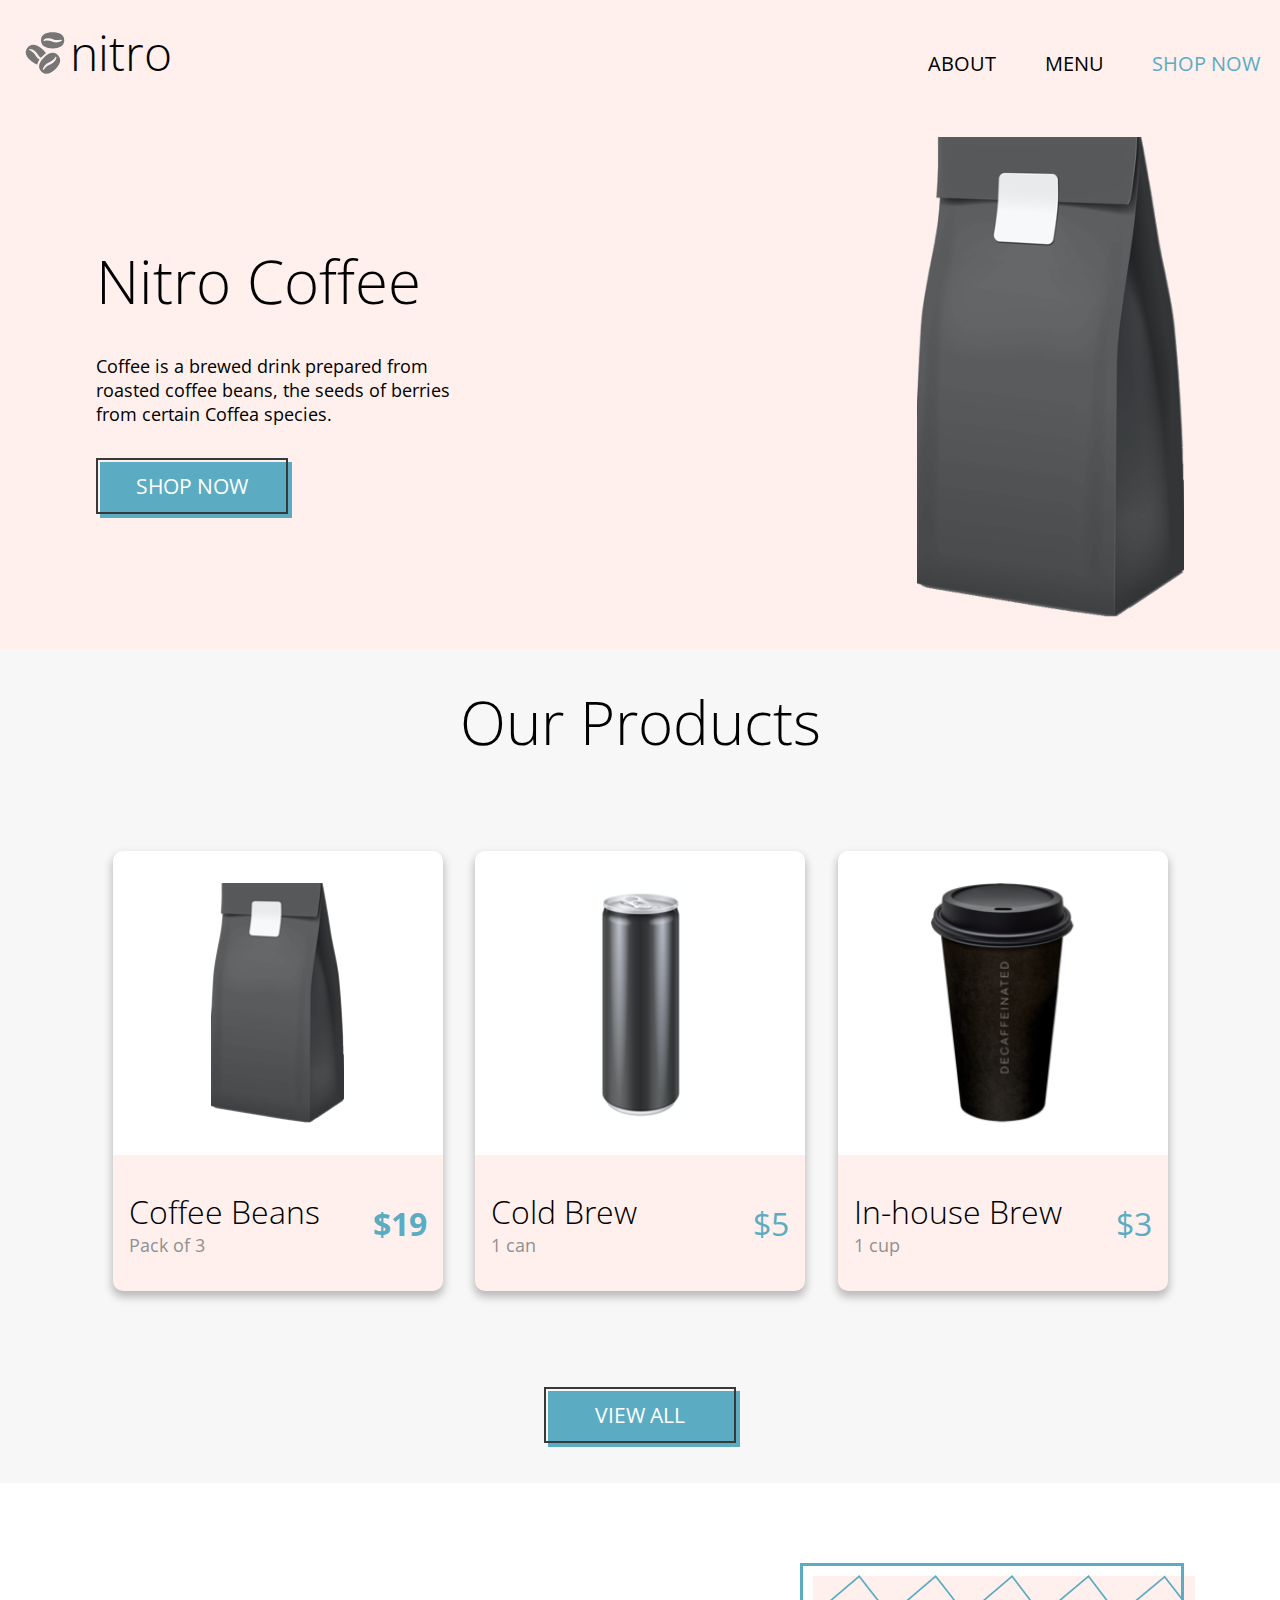
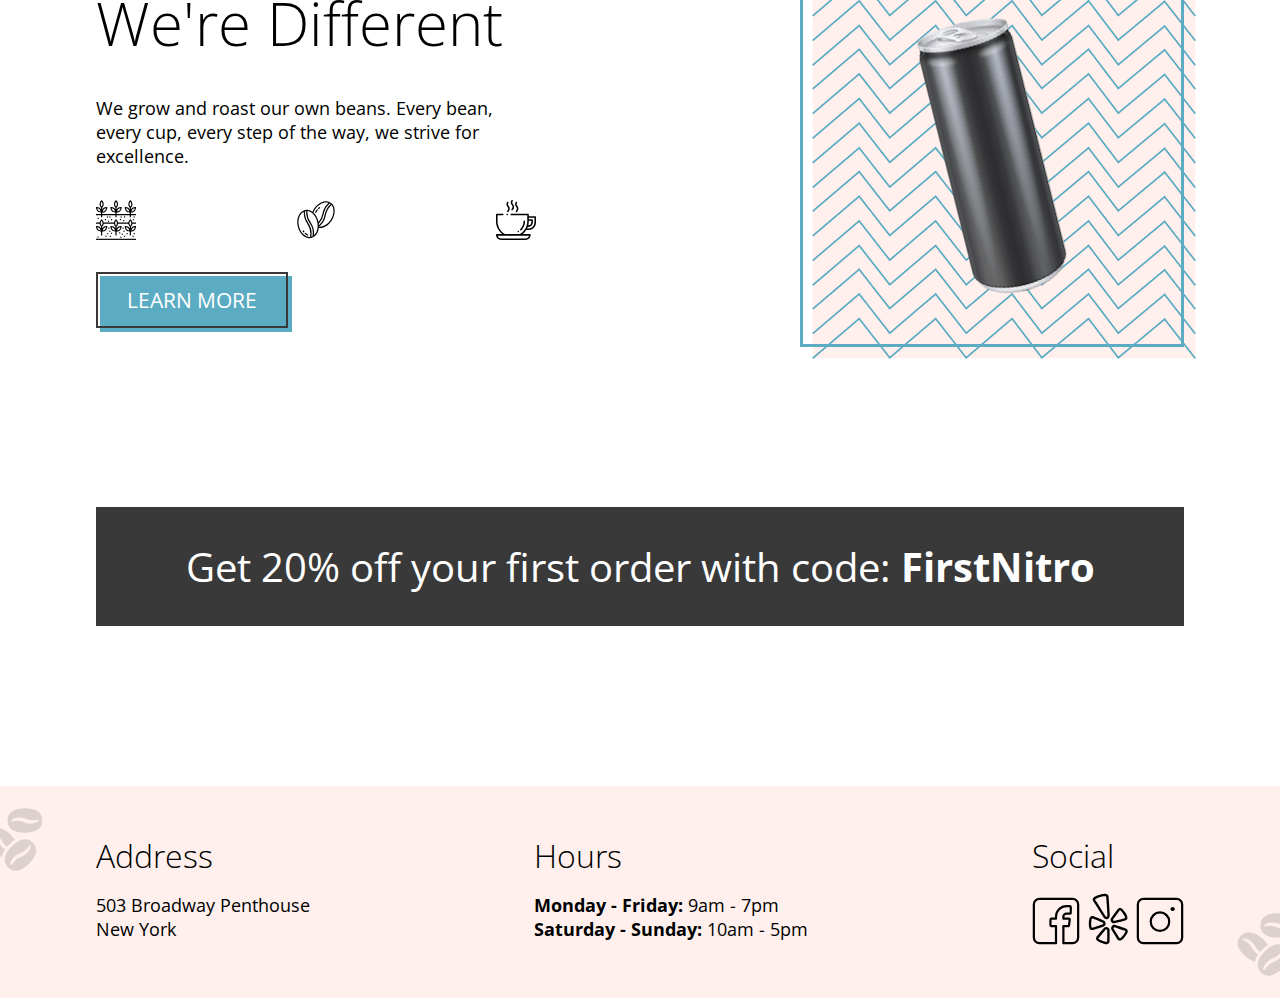
<file: index.html>
<!DOCTYPE html>
<html lang="en">
<head>
    <meta charset="UTF-8">
    <meta name="viewport" content="width=device-width, initial-scale=1.0">
    <link href="https://fonts.googleapis.com/css2?family=Open+Sans:ital,wght@0,300;0,400;0,600;0,700;1,400&display=swap" rel="stylesheet">
    <title>Coffee Shop - Home</title>
    <link rel="stylesheet" href="./scss/landing.css">
</head>
<body>
    <!-- site-header block -->
    <header>
        <section class="site-header">
            <!-- site-header__logo-link element -->
            <a class="site-header__logo-link" href="./index.html">
                <!-- site-header__logo-img element -->
                <img class="site-header__logo-img" src="./assets/logos/coffee-beans-logo-and-footer.svg" alt="coffee bean logo">
                <!-- site-header__company-name element -->
                <h3 class="site-header__company-name">nitro</h3>
            </a>
            <!-- page-nav block -->
            <nav class="page-nav">
                <!-- page-nav__list element -->
                <ul class="page-nav__list">
                    <!-- page-nav__item element -->
                    <li class="page-nav__item"><a class="page-nav__link" href="./index.html">ABOUT</a></li>
                    <li class="page-nav__item"><a class="page-nav__link" href="./pages/menu.html">MENU</a></li>
                    <!-- page-nav__item-marked modifier -->
                    <li class="page-nav__item page-nav__item--marked"><a class="page-nav__link" href="#">SHOP NOW</a></li>
                </ul>
            </nav>
        </section>
    </header>
    <main>
        <!-- banner block -->
        <section class="banner">
            <div class="banner-text">
                <!-- banner__title element -->
                <h1 class="banner__title">Nitro Coffee</h1>
                <!-- banner__desc -->
                <p class="banner__desc">Coffee is a brewed drink prepared from roasted coffee beans, the seeds of berries from certain Coffea species.</p>
                <div class="btn-container">
                    <!-- btn block -->
                    <a class="btn flexbox-center" href="#">SHOP NOW</a>
                    <div class="btn-background"></div>
                </div>
            </div>
                <!-- banner__img element -->
            <img class="banner__img" src="./assets/products/coffeebeans-hero.png" alt="coffee bag">
        </section>
        <!-- product-section block -->
        <section class="product-section">
            <!-- product-section__title element -->
            <h2 class="product-section__title">Our Products</h2>
            <!-- product-section__content -->
            <div class="product-section__content">
                <!-- card block -->
                <article class="card">
                    <div class="card__img-div">
                        <!-- card__img element -->
                        <img class="card__img" src="./assets/products/coffeebeans.png" alt="coffee beans">
                    </div>
                    <div class="card__label">
                        <div class="card__text">
                            <!-- card__item-name element -->
                            <h3 class="card__item-name">Coffee Beans</h3>
                            <p class="card_item-unit">Pack of 3</p>
                        </div>
                        <!-- price block price-size-up modifier -->
                        <p class="price price--size-up bold">$19</p>
                    </div>
                </article>
                <article class="card">
                    <div class="card__img-div">
                        <img class="card__img" src="./assets/products/coldbrew.png" alt="cold brew">
                    </div>
                    <div class="card__label">
                        <div class="card__text">
                            <!-- card__item-name element -->
                            <h3 class="card__item-name">Cold Brew</h3>
                            <p class="card_item-unit">1 can</p>
                        </div>
                        <!-- price block price-size-up modifier -->
                        <p class="price price--size-up">$5</p>
                    </div>
                </article>
                <article class="card">
                    <div class="card__img-div">
                        <img class="card__img" src="./assets/products/inhousebrew.png" alt="in-house brew">
                    </div>
                    <div class="card__label">
                        <div class="card__text">
                            <!-- card__item-name element -->
                            <h3 class="card__item-name">In-house Brew</h3>
                            <p class="card_item-unit">1 cup</p>
                        </div>
                        <!-- price block price-size-up modifier -->
                        <p class="price price--size-up">$3</p>
                    </div>
                </article>
            </div>
            <div class="view-btn flexbox-center">
                <div class="btn-container">
                    <a class="btn flexbox-center" href="#">VIEW ALL</a>
                    <div class="btn-background"></div>
                </div>
            </div>
        </section>
        <!-- about block -->
        <section class="about">
            <div class="about-text">
                <!-- about__title element -->
                <h1 class="about__title">We're Different</h1>
                <!-- about__desc -->
                <p class="about__desc">We grow and roast our own beans. Every bean, every cup, every step of the way, we strive for excellence.</p>
                <div class="about__icon-set">
                    <img class="about__icon" src="./assets/icons/planting.svg" alt="plants icon">
                    <img class="about__icon" src="./assets/icons/coffee-beans.svg" alt="coffee beans icon">
                    <img class="about__icon" src="./assets/icons/coffee-cup.svg" alt="coffee cup icon">
                </div>
                <div class="btn-container">
                    <a class="btn flexbox-center" href="#">LEARN MORE</a>
                    <div class="btn__border"></div>
                    <div class="btn-background"></div>
                </div>
            </div>
            <div class="about__img-set">
                <img class="about__img-background" src="./assets/background/coldbrewbackground.png" alt="cold brew background">
                <div class="about__img-border"></div>
                <img class="about__img-item" src="./assets/products/tiltedcan.png" alt="tilted can">
            </div>
        </section>
        <div class="discount">
            <p class="discount__text">Get 20% off your first order with code: <span class="bold">FirstNitro</span></p>
        </div>
    </main>
    <footer class="footer-section">
        <div class="footer-subsection">
            <h3 class="footer-subsection__title">Address</h3>
            <p class="footer-subsection__content">
                503 Broadway Penthouse<br>
                New York
            </p>
        </div>
        <div class="footer-subsection">
            <h3 class="footer-subsection__title">Hours</h3>
            <p class="footer-subsection__content">
                <span class="bold">Monday - Friday:</span> 9am - 7pm<br>
                <span class="bold">Saturday - Sunday:</span> 10am - 5pm
            </p>
        </div>
        <div class="footer-subsection">
            <h3 class="footer-subsection__title">Social</h3>
            <a class="footer-subsection__link" href="https://facebook.com"><img class="social-logo" src="./assets/logos/Facebook-Icon.svg" alt="facebook"></a>
            <a class="footer-subsection__link" href="https://yelp.com"><img class="social-logo" src="./assets/logos/Yelp-Icon.svg" alt="yelp"></a>
            <a class="footer-subsection__link" href="https://instagram.com"><img class="social-logo" src="./assets/logos/Instagram-Icon.svg" alt="instagram"></a>
        </div>
        <img class="footer-logo footer-logo__1" src="./assets/logos/coffee-beans-logo-and-footer.svg" alt="coffee bean logo">
        <img class="footer-logo footer-logo__2" src="./assets/logos/coffee-beans-logo-and-footer.svg" alt="coffee bean logo">
    </footer>
</body>
</html>
</file>
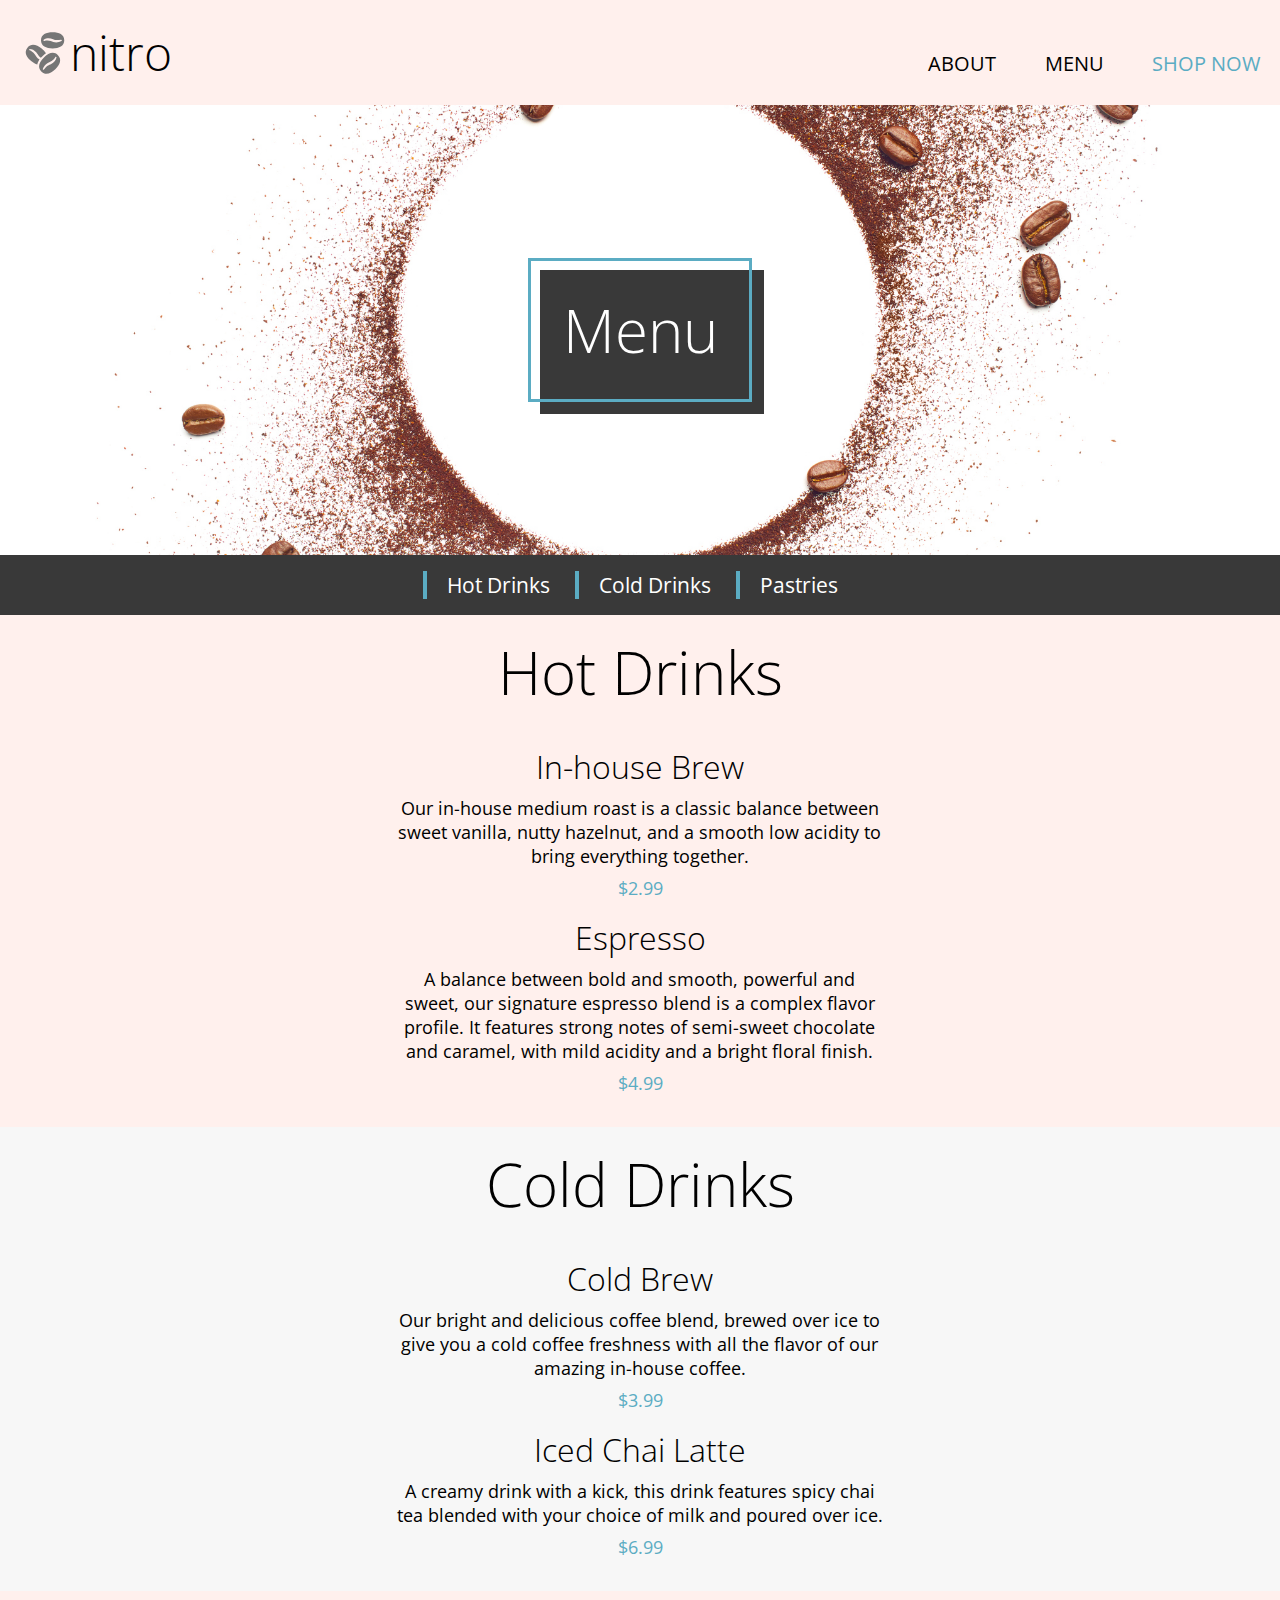
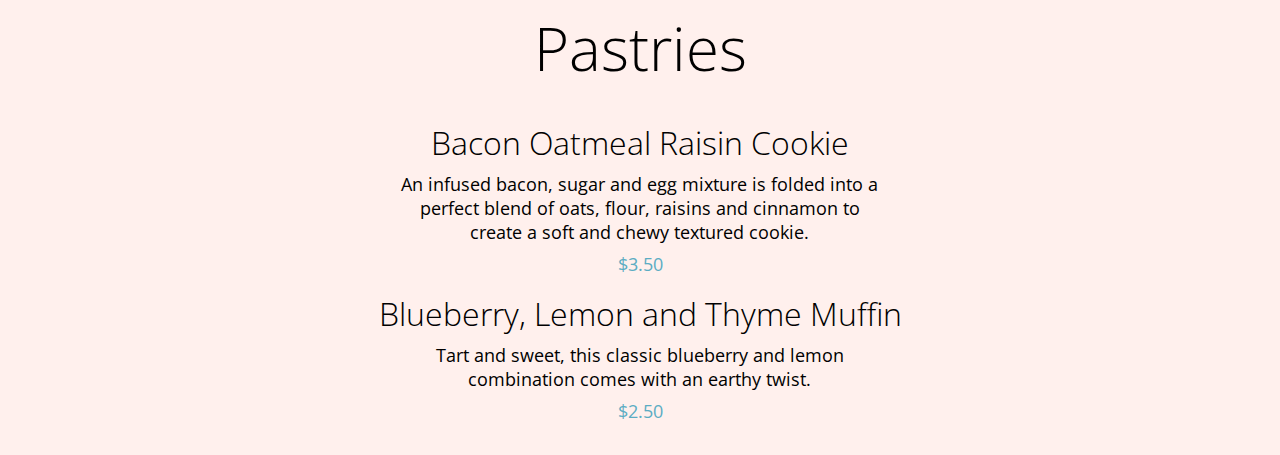
<file: pages/menu.html>
<!DOCTYPE html>
<html lang="en">
<head>
    <meta charset="UTF-8">
    <meta name="viewport" content="width=device-width, initial-scale=1.0">
    <link href="https://fonts.googleapis.com/css2?family=Open+Sans:ital,wght@0,300;0,400;0,600;0,700;1,400&display=swap" rel="stylesheet">
    <title>Coffee Shop - Menu</title>
    <link rel="stylesheet" href="../scss/menu.css">
</head>
<body>
    <!-- site-header block -->
    <header>
        <section class="site-header">
            <!-- site-header__logo-link element -->
            <a class="site-header__logo-link" href="../index.html">
                <!-- site-header__logo-img element -->
                <img class="site-header__logo-img" src="../assets/logos/coffee-beans-logo-and-footer.svg" alt="coffee bean logo">
                <!-- site-header__company-name element -->
                <h3 class="site-header__company-name">nitro</h3>
            </a>
            <!-- page-nav block -->
            <nav class="page-nav">
                <!-- page-nav__list element -->
                <ul class="page-nav__list">
                    <!-- page-nav__item element -->
                    <li class="page-nav__item"><a class="page-nav__link" href="../index.html">ABOUT</a></li>
                    <li class="page-nav__item"><a class="page-nav__link" href="./menu.html">MENU</a></li>
                    <!-- page-nav__item-marked modifier -->
                    <li class="page-nav__item page-nav__item--marked"><a class="page-nav__link" href="#">SHOP NOW</a></li>
                </ul>
            </nav>
        </section>
    </header>
    <main>
        <!-- menu-banner block -->
        <section class="menu-banner flexbox-center">
            <div class="menu-banner__text-container flexbox-center">
                <!-- menu-banner__text element -->
                <h1 class="menu-banner__text flexbox-center">Menu</h1>
                <div class="menu-banner__text-background"></div>
            </div>
        </section>
        <!-- menu-subnav block -->
        <nav class="menu-subnav">
            <!-- menu-subnav__list element -->
            <ul class="menu-subnav__list">
                <!-- menu-subnav__item element -->
                <li class="menu-subnav__item"><a class="menu-subnav__link" href="#hot_drinks">Hot Drinks</a></li>
                <li class="menu-subnav__item"><a class="menu-subnav__link" href="#cold_drinks">Cold Drinks</a></li>
                <li class="menu-subnav__item"><a class="menu-subnav__link" href="#pastries">Pastries</a></li>
            </ul>
        </nav>
        <!-- menu block -->
        <div class="menu">
            <!-- menu__hot-drinks element -->
            <article class="menu__item menu__item--hot-drinks">
                <!-- menu__title element -->
                <h2 class="menu__title" id="hot_drinks">Hot Drinks</h2>
                
                <!-- menu__item element -->
                <h3 class="menu__item-name">In-house Brew</h3>
                <!-- menu__description element -->
                <p class="menu__item-desc">Our in-house medium roast is a classic balance between sweet vanilla, nutty hazelnut, and a smooth low acidity to bring everything together.</p>
                <p class="price">$2.99</p>

                <h3 class="menu__item-name">Espresso</h3>
                <p class="menu__item-desc">A balance between bold and smooth, powerful and sweet, our signature espresso blend is a complex flavor profile. It features strong notes of semi-sweet chocolate and caramel, with mild acidity and a bright floral finish.</p>
                <p class="price">$4.99</p>

            </article>
            <article class="menu__item menu__item--cold-drinks">
                <h2 class="menu__title" id="cold_drinks">Cold Drinks</h2>

                <h3 class="menu__item-name">Cold Brew</h3>
                <p class="menu__item-desc">Our bright and delicious coffee blend, brewed over ice to give you a cold coffee freshness with all the flavor of our amazing in-house coffee.</p>
                <p class="price">$3.99</p>

                <h3 class="menu__item-name">Iced Chai Latte</h3>
                <p class="menu__item-desc">A creamy drink with a kick, this drink features spicy chai tea blended with your choice of milk and poured over ice.</p>
                <p class="price">$6.99</p>

            </article>
            <article class="menu__item menu__item--pastries">
                <h2 class="menu__title" id="pastries">Pastries</h2>

                <h3 class="menu__item-name">Bacon Oatmeal Raisin Cookie</h3>
                <p class="menu__item-desc">An infused bacon, sugar and egg mixture is folded into a perfect blend of oats, flour, raisins and cinnamon to create a soft and chewy textured cookie.</p>
                <p class="price">$3.50</p>

                <h3 class="menu__item-name">Blueberry, Lemon and Thyme Muffin</h3>
                <p class="menu__item-desc">Tart and sweet, this classic blueberry and lemon combination comes with an earthy twist.</p>
                <p class="price">$2.50</p>
                
            </article>
        </div>
    </main>
</body>
</html>
</file>
<file: scss/landing.css>
* {
  margin: 0;
  padding: 0;
  box-sizing: border-box;
}

body {
  font-family: "Open Sans";
  font-weight: 400;
}

h1, h2 {
  font-size: 3.75rem; /* 60px */
  font-weight: 300;
}

h3 {
  font-size: 2rem; /* 33px */
  font-weight: 300;
}

li {
  list-style-type: none;
}

p {
  font-size: 1.1rem; /* 18px */
  font-weight: 400;
}

/*
 * site-header block
 * ------------------------------------------------
 */
.site-header {
  background-color: #FFF0ED;
  padding: 1.25em;
  display: flex;
  justify-content: space-between;
  align-items: baseline;
}

.site-header__logo-link {
  display: flex;
  align-items: baseline;
  text-decoration: none;
  color: black;
}

.site-header__company-name {
  display: inline-block;
  font-size: 3rem; /* overrides h3 */
  font-weight: 300; /* overrides h3 */
}

.site-header__logo-img {
  align-self: center;
  width: 3.125rem;
}

/*
 * page-nav block
 * ------------------------------------------------
 */
.page-nav {
  font-size: 1.25rem;
  width: 22rem;
  padding-left: 1.25rem;
}

.page-nav a {
  text-decoration: none;
  color: black;
}

.page-nav a:hover, .page-nav a:active {
  color: #5BACC3;
}

.page-nav__list {
  display: flex;
  justify-content: space-between;
  flex-wrap: wrap;
}

.page-nav__item {
  display: inline-block;
  /* padding: 0em 1.25rem 0 1.25rem; */
}

.page-nav__item--marked a {
  color: #5BACC3;
}

/* -- not used -- */
/* .page-nav__link {
} */
.flexbox-center {
  display: flex;
  align-items: center;
  justify-content: center;
}

.bold {
  font-weight: 700;
}

@keyframes full-rotation {
  from {
    transform: rotate(0deg);
  }
  to {
    transform: rotate(360deg);
  }
}
@keyframes color-flash {
  0% {
    background-color: #393939;
  }
  50% {
    background-color: #5BACC3;
  }
  100% {
    background-color: #393939;
  }
}
/*
 * banner block
 * ------------------------------------------------
 */
.banner {
  background-color: #FFF0ED;
  display: flex;
  justify-content: space-between;
  align-items: center;
  padding: 2rem 6rem;
}

.banner__desc {
  margin: 2rem 0;
  width: 22.5rem;
}

.banner__img {
  /* 280px 17.5rem */
  height: 30rem;
}

/*
 * btn block
 * ------------------------------------------------
 */
.btn-container {
  position: relative;
  display: flex;
}

.btn {
  text-decoration: none;
  color: #FFF;
  font-size: 1.3125rem;
  width: 12rem;
  height: 3.5rem;
  border: 2px solid #393939;
  background-color: rgba(255, 255, 255, 0);
  z-index: 10;
}
.btn:active {
  transform: translate(0.25rem, 0.25rem);
}
.btn-background {
  width: 12rem;
  height: 3.5rem;
  background-color: #5BACC3;
  position: absolute;
  top: 0.25rem;
  left: 0.25rem;
}

/*
 * product-section block
 * ------------------------------------------------
 */
.product-section {
  display: flex;
  flex-direction: column;
  background-color: #F7F7F7;
}

.product-section__title {
  margin: 2rem 0;
  text-align: center;
}

.product-section__content {
  display: flex;
  justify-content: space-evenly;
  flex-wrap: wrap;
  /* text-align: center; */
  margin: 2.5rem 0;
  padding: 0 6rem;
}

/*
 * card block
 * ------------------------------------------------
 */
.card {
  display: block;
  width: 20.625rem; /* 330px */
  height: 27.5rem; /* 440px */
  box-shadow: 0 5px 9px 1px rgba(0, 0, 0, 0.25);
  border-radius: 0.625rem; /* 10px */
  margin: 1rem 1rem;
  background-color: #FFF0ED;
  /* prevents overflow of white background color from .card__img-div */
  overflow: hidden;
}

.card__img-div {
  background-color: #FFF;
  padding: 2rem;
}

.card__img {
  display: block;
  margin: auto;
  height: 15rem;
}

.card__label {
  display: flex;
  justify-content: space-between;
  align-items: center;
  height: 8.5rem;
  padding: 1rem;
}

.card__text {
  display: flex;
  flex-direction: column;
}

/* -- not used -- */
/* .card__item-name {
} */
.card_item-unit {
  color: #909090;
}

.price {
  color: #5BACC3;
}

.price--size-up {
  /* 33px */
  font-size: 2rem;
}

.view-btn {
  margin: 2.5rem 0;
  /* height: 8rem; */
}

/*
 * About Section
 * ------------------------------------------------
 */
.about {
  display: flex;
  justify-content: space-between;
  align-items: center;
  padding: 5rem 6rem;
}

.about__desc {
  margin: 2rem 0;
  width: 27.5rem;
}

.about__icon-set {
  display: flex;
  justify-content: space-between;
  margin: 2rem 0;
}

.about__icon {
  width: 2.5rem;
}

.about__img-set {
  position: relative;
  display: flex;
}

.about__img-background {
  height: 24rem;
  position: relative;
  top: 0.75rem;
  left: 0.75rem;
}
.about__img-background:hover ~ .about__img-item {
  animation: full-rotation 2s linear infinite;
}

.about__img-border {
  height: 24rem;
  width: 24rem;
  border: 3px solid #5BACC3;
  position: absolute;
}
.about__img-border:hover ~ .about__img-item {
  animation: full-rotation 2s linear infinite;
}

.about__img-item {
  position: absolute;
  top: calc(50% - 138.5px);
  left: calc(50% - 76px);
}
.about__img-item:hover {
  animation: full-rotation 2s linear infinite;
}

/*
 * Discount Section
 * ------------------------------------------------
 */
.discount {
  padding: 5rem 6rem;
}

.discount__text {
  background-color: #393939;
  color: #FFF;
  width: 100%;
  text-align: center;
  /* 45px */
  font-size: 2.5rem;
  padding: 2rem 1rem;
  animation: color-flash 2.5s linear infinite;
}

/*
 * Footer Section
 * ------------------------------------------------
 */
.footer-section {
  background-color: #FFF0ED;
  margin-top: 5rem;
  padding: 3rem 6rem;
  display: flex;
  justify-content: space-between;
  position: relative;
}

.footer-subsection__title {
  margin-bottom: 1rem;
}

.social-logo {
  width: 3rem; /* 50px */
}

.footer-logo {
  position: absolute;
  opacity: 0.25;
  width: 75px;
}

.footer-logo__1 {
  top: 1rem;
  left: -1.5rem;
}

.footer-logo__2 {
  bottom: 1rem;
  right: -1.5rem;
}/*# sourceMappingURL=landing.css.map */
</file>
<file: scss/menu.css>
* {
  margin: 0;
  padding: 0;
  box-sizing: border-box;
}

body {
  font-family: "Open Sans";
  font-weight: 400;
}

h1, h2 {
  font-size: 3.75rem; /* 60px */
  font-weight: 300;
}

h3 {
  font-size: 2rem; /* 33px */
  font-weight: 300;
}

li {
  list-style-type: none;
}

p {
  font-size: 1.1rem; /* 18px */
  font-weight: 400;
}

/*
 * site-header block
 * ------------------------------------------------
 */
.site-header {
  background-color: #FFF0ED;
  padding: 1.25em;
  display: flex;
  justify-content: space-between;
  align-items: baseline;
}

.site-header__logo-link {
  display: flex;
  align-items: baseline;
  text-decoration: none;
  color: black;
}

.site-header__company-name {
  display: inline-block;
  font-size: 3rem; /* overrides h3 */
  font-weight: 300; /* overrides h3 */
}

.site-header__logo-img {
  align-self: center;
  width: 3.125rem;
}

/*
 * page-nav block
 * ------------------------------------------------
 */
.page-nav {
  font-size: 1.25rem;
  width: 22rem;
  padding-left: 1.25rem;
}

.page-nav a {
  text-decoration: none;
  color: black;
}

.page-nav a:hover, .page-nav a:active {
  color: #5BACC3;
}

.page-nav__list {
  display: flex;
  justify-content: space-between;
  flex-wrap: wrap;
}

.page-nav__item {
  display: inline-block;
  /* padding: 0em 1.25rem 0 1.25rem; */
}

.page-nav__item--marked a {
  color: #5BACC3;
}

/* -- not used -- */
/* .page-nav__link {
} */
.flexbox-center {
  display: flex;
  align-items: center;
  justify-content: center;
}

.bold {
  font-weight: 700;
}

/*
* menu-banner block
* ------------------------------------------------
*/
.menu-banner {
  background-image: url("../assets/background/coffee-circle.jpg");
  width: 100%;
  /* 700px */
  height: 50vh;
  background-position: center;
  background-size: cover;
  /* position: relative; */
}

.menu-banner__text-container {
  position: relative;
}

.menu-banner__text {
  color: #FFF;
  /* 300px */
  width: 14rem;
  /* 200px */
  height: 9rem;
  border: 3px solid #5BACC3;
  background-color: rgba(255, 255, 255, 0);
  z-index: 10;
}

.menu-banner__text-background {
  /* 300px */
  width: 14rem;
  /* 200px */
  height: 9rem;
  background-color: #393939;
  position: absolute;
  top: 0.75rem;
  left: 0.75rem;
}

/*
 * menu-subnav block
 * ------------------------------------------------
 */
.menu-subnav {
  font-size: 1.3rem; /* 21px */
  font-weight: 400;
  width: 100%;
  background-color: #393939;
  text-align: center;
  padding: 1rem 0; /* 80px or 5rem when one line */
}

.menu-subnav a {
  color: #FFF;
  text-decoration: none;
}

.menu-subnav a:hover, .menu-subnav a:active {
  color: #727272;
}

/* -- not used -- */
/* .menu-subnav__list {} */
.menu-subnav__item {
  display: inline-block;
  padding: 0em 1.25rem 0 1.25rem;
  border-left: 0.25rem solid #5BACC3;
}

/* -- not used -- */
/* .menu-subnav__link {} */
/*
 * menu block
 * ------------------------------------------------
 */
.menu {
  text-align: center;
}

.menu__item {
  padding: 1em 0em 2em 0em;
}

.menu__item--hot-drinks, .menu__item--pastries {
  background-color: #FFF0ED;
}

.menu__item--cold-drinks {
  background-color: #F7F7F7;
}

.menu__title {
  margin-bottom: 2rem;
}

.menu__item-name {
  margin-top: 1rem;
}

.menu__item-desc {
  /* width: 32rem; */
  width: 38%;
  margin: 0.5rem auto 0.5rem auto;
}

/*
 * independent add-ons
 * ------------------------------------------------
 */
.price {
  color: #5BACC3;
}

.icon {
  width: 3rem; /* 50px */
}/*# sourceMappingURL=menu.css.map */
</file>
